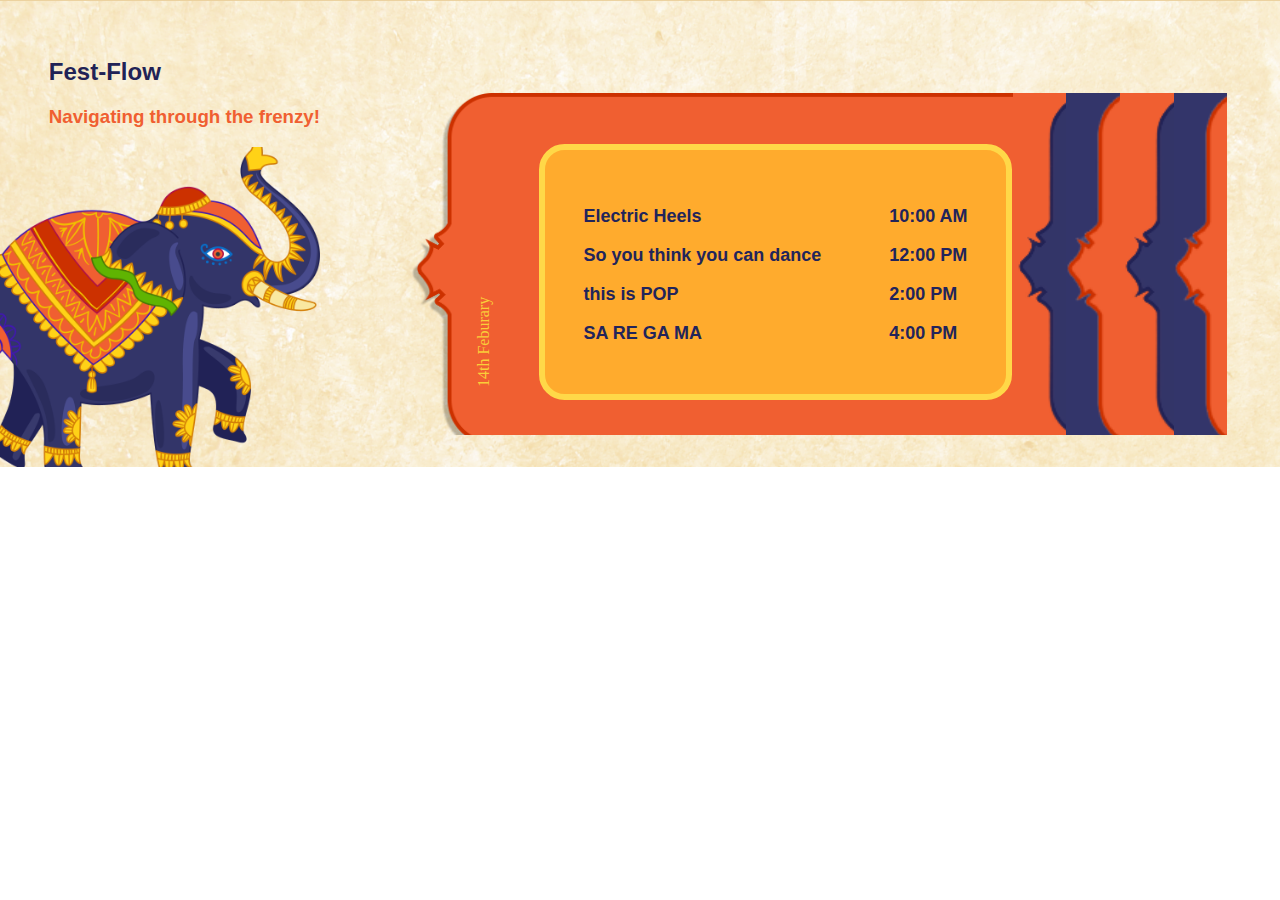
<file: Schedule/index.html>
<!DOCTYPE html>
<html lang="en">
  <head>
    <meta charset="UTF-8" />
    <meta name="viewport" content="width=device-width, initial-scale=1.0" />
    <link rel="stylesheet" href="style.css" />
    <title>Horizontal Accordion</title>
  </head>
  <body>
    <div class="content">
      <div class="image">
        <div class="text">
          <h2>Fest-Flow</h2>
          <h3>Navigating through the frenzy!</h3>
        </div>
        <img class="elephant" src="images/elephant.png" />
      </div>
      <div class="accordion-container">
        <ul>
          <li class="card active" id="start">
            <div class="accordion">
              <div class="outbox">14th Feburary</div>
              <div class="panel">
                <div class="events">
                  <h3>Electric Heels</h3>
                  <h3>So you think you can dance</h3>
                  <h3>this is POP</h3>
                  <h3>SA RE GA MA</h3>
                </div>
                <div class="time">
                  <h3>10:00 AM</h3>
                  <h3>12:00 PM</h3>
                  <h3>2:00 PM</h3>
                  <h3>4:00 PM</h3>
                </div>
              </div>
            </div>
          </li>
          <li class="card" id="second">
            <div class="accordion1">
              <div class="outbox">15th Feburary</div>
              <div class="panel">
                <div class="events">
                  <h3>Electric Heels</h3>
                  <h3>So you think you can dance</h3>
                  <h3>this is POP</h3>
                  <h3>SA RE GA MA</h3>
                </div>
                <div class="time">
                  <h3>10:00 AM</h3>
                  <h3>12:00 PM</h3>
                  <h3>2:00 PM</h3>
                  <h3>4:00 PM</h3>
                </div>
              </div>
            </div>
          </li>
          <li class="card" id="first">
            <div class="accordion">
              <div class="outbox">15th Feburary</div>
              <div class="panel">
                <div class="events">
                  <h3>Electric Heels</h3>
                  <h3>So you think you can dance</h3>
                  <h3>this is POP</h3>
                  <h3>SA RE GA MA</h3>
                </div>
                <div class="time">
                  <h3>10:00 AM</h3>
                  <h3>12:00 PM</h3>
                  <h3>2:00 PM</h3>
                  <h3>4:00 PM</h3>
                </div>
              </div>
            </div>
          </li>
          <li class="card" id="second">
            <div class="accordion1">
              <div class="outbox">17th Feburary</div>
              <div class="panel">
                <div class="events">
                  <h3>Electric Heels</h3>
                  <h3>So you think you can dance</h3>
                  <h3>this is POP</h3>
                  <h3>SA RE GA MA</h3>
                </div>
                <div class="time">
                  <h3>10:00 AM</h3>
                  <h3>12:00 PM</h3>
                  <h3>2:00 PM</h3>
                  <h3>4:00 PM</h3>
                </div>
              </div>
            </div>
          </li>
          <li class="card" id="first">
            <div class="accordion1">
              <div class="outbox">17th Feburary</div>
              <div class="panel">
                <div class="events">
                  <h3>Electric Heels</h3>
                  <h3>So you think you can dance</h3>
                  <h3>this is POP</h3>
                  <h3>SA RE GA MA</h3>
                </div>
                <div class="time">
                  <h3>10:00 AM</h3>
                  <h3>12:00 PM</h3>
                  <h3>2:00 PM</h3>
                  <h3>4:00 PM</h3>
                </div>
              </div>
            </div>
          </li>
          <li class="card" id="second">
            <div class="accordion1">
              <div class="outbox">15th Feburary</div>
              <div class="panel">
                <div class="events">
                  <h3>Electric Heels</h3>
                  <h3>So you think you can dance</h3>
                  <h3>this is POP</h3>
                  <h3>SA RE GA MA</h3>
                </div>
                <div class="time">
                  <h3>10:00 AM</h3>
                  <h3>12:00 PM</h3>
                  <h3>2:00 PM</h3>
                  <h3>4:00 PM</h3>
                </div>
              </div>
            </div>
          </li>
        </ul>
      </div>
    </div>
  </body>
  <script src="script.js"></script>
</html>
</file>
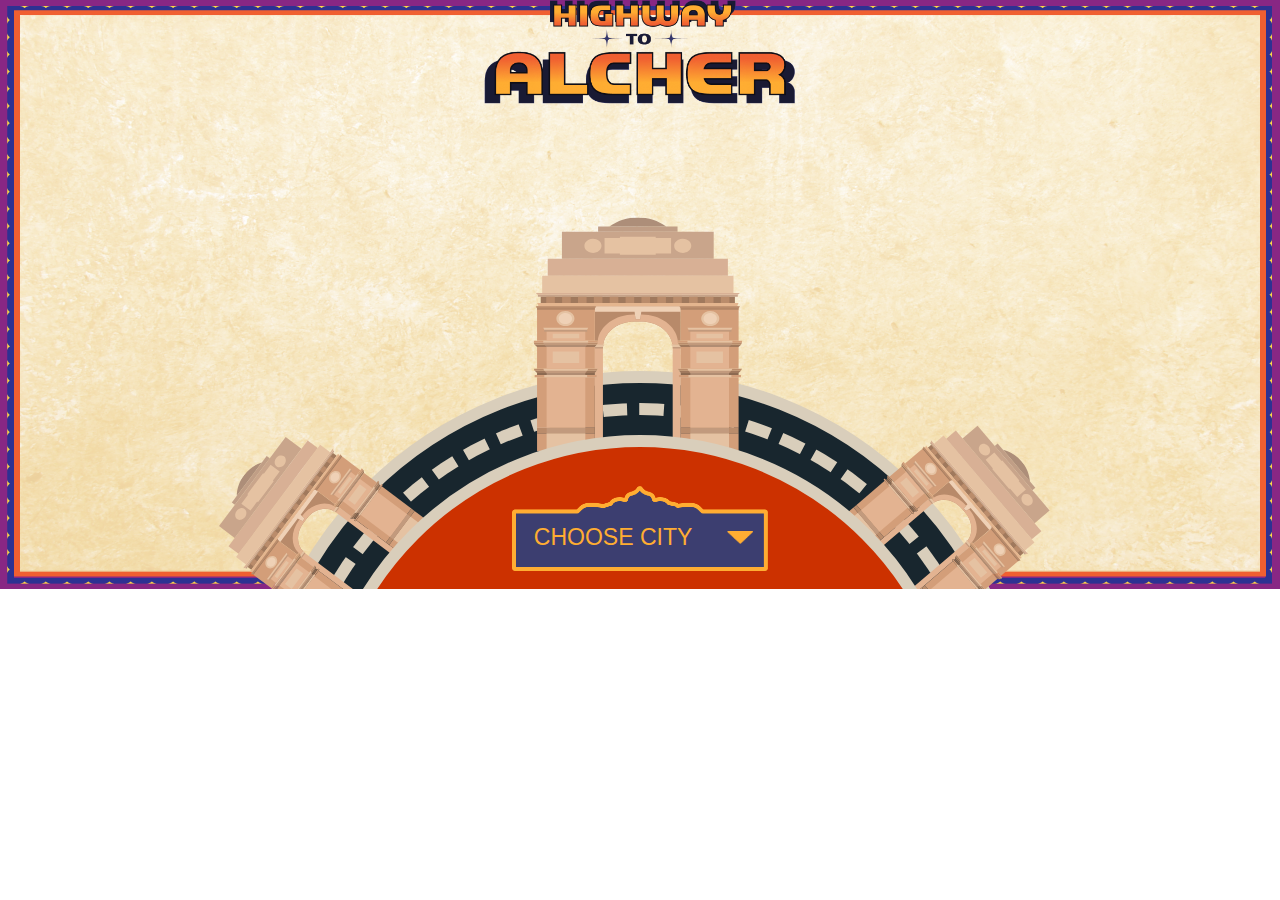
<file: HeroSection/Hero-section-page1/index.html>
<!DOCTYPE html>
<html lang="en">

<head>
    <meta charset="UTF-8">
    <meta name="viewport" content="width=device-width, initial-scale=1.0">
    <link rel="stylesheet" href="style.css" />
    <link href='https://unpkg.com/boxicons@2.1.4/css/boxicons.min.css' rel='stylesheet'>
    <title>Document</title>
</head>

<body>
    <div class="main-hero-section">
        <img class="main-hero-section-background" src="public/hero-background.png"/>
        <div class="main-hero-section-components">

            <!-- nabar -->
            <!-- <navbar class="navbar">
                <img class="logo" src="public/Alcher.png" alt="">
                <div class="navLink">
                    <a href="">ABOUT US</a>
                    <a href="">SCHEDULE</a>
                    <a href="">SPONSORS</a>
                    <a href="">CONTACT</a>
                </div> -->
                
                <!--Hamburger menu for smaller mobile resolution!-->

                <!-- <div class="hamburger-icon"><i class='bx bx-menu hamburger-icon'></i></div>
                <div class="hamburger-section">
                    <a href="">ABOUT US</a>
                    <a href="">SCHEDULE</a>
                    <a href="">SPONSORS</a>
                    <a href="">CONTACT</a>
                </div>
                <button class="navbar-register-button">REGISTER</button>
            </navbar> -->

            <!-- Logo -->

            <div class="highway-to-alcher"><img class="highway-to-alcher-image" src="public/Highway-to-alcher.png" alt=""/></div>

            <!--Spinner -->

            <div class="spinner">
                <div class="outer-elipse"></div>
                <div class="spinner-child"></div>
                <img class="monuments-icon" alt="" src="./public/monuments.svg" />
                <div class="inner-red-elp"></div>
            </div>
        </div>
    </div>
    <div class="city-selection-list">
        <div class="city-selection-list-input">
            <img src="public/list-background.png" class="city-selection-list-background" alt=""/>
            <div class="city-selection-list-input-selector">
                <div class="city-selection-list-input-value">CHOOSE CITY</div>
                <img class="city-selection-list-input-image" src="public/down-arrow.png" alt=""/>
            </div>
        </div>
        <ul class="city-selection-list-option">
            <li onclick="show('DELHI')">DELHI</li>
            <li onclick="show('LUCKNOW')">LUCKNOW</li>
            <li onclick="show('INDORE')">INDORE</li>
            <li onclick="show('BHUBANESWAR')">BHUBANESWAR</li>
        </ul>
    </div>
    <script src="script.js"></script>
</body>

</html>
</file>
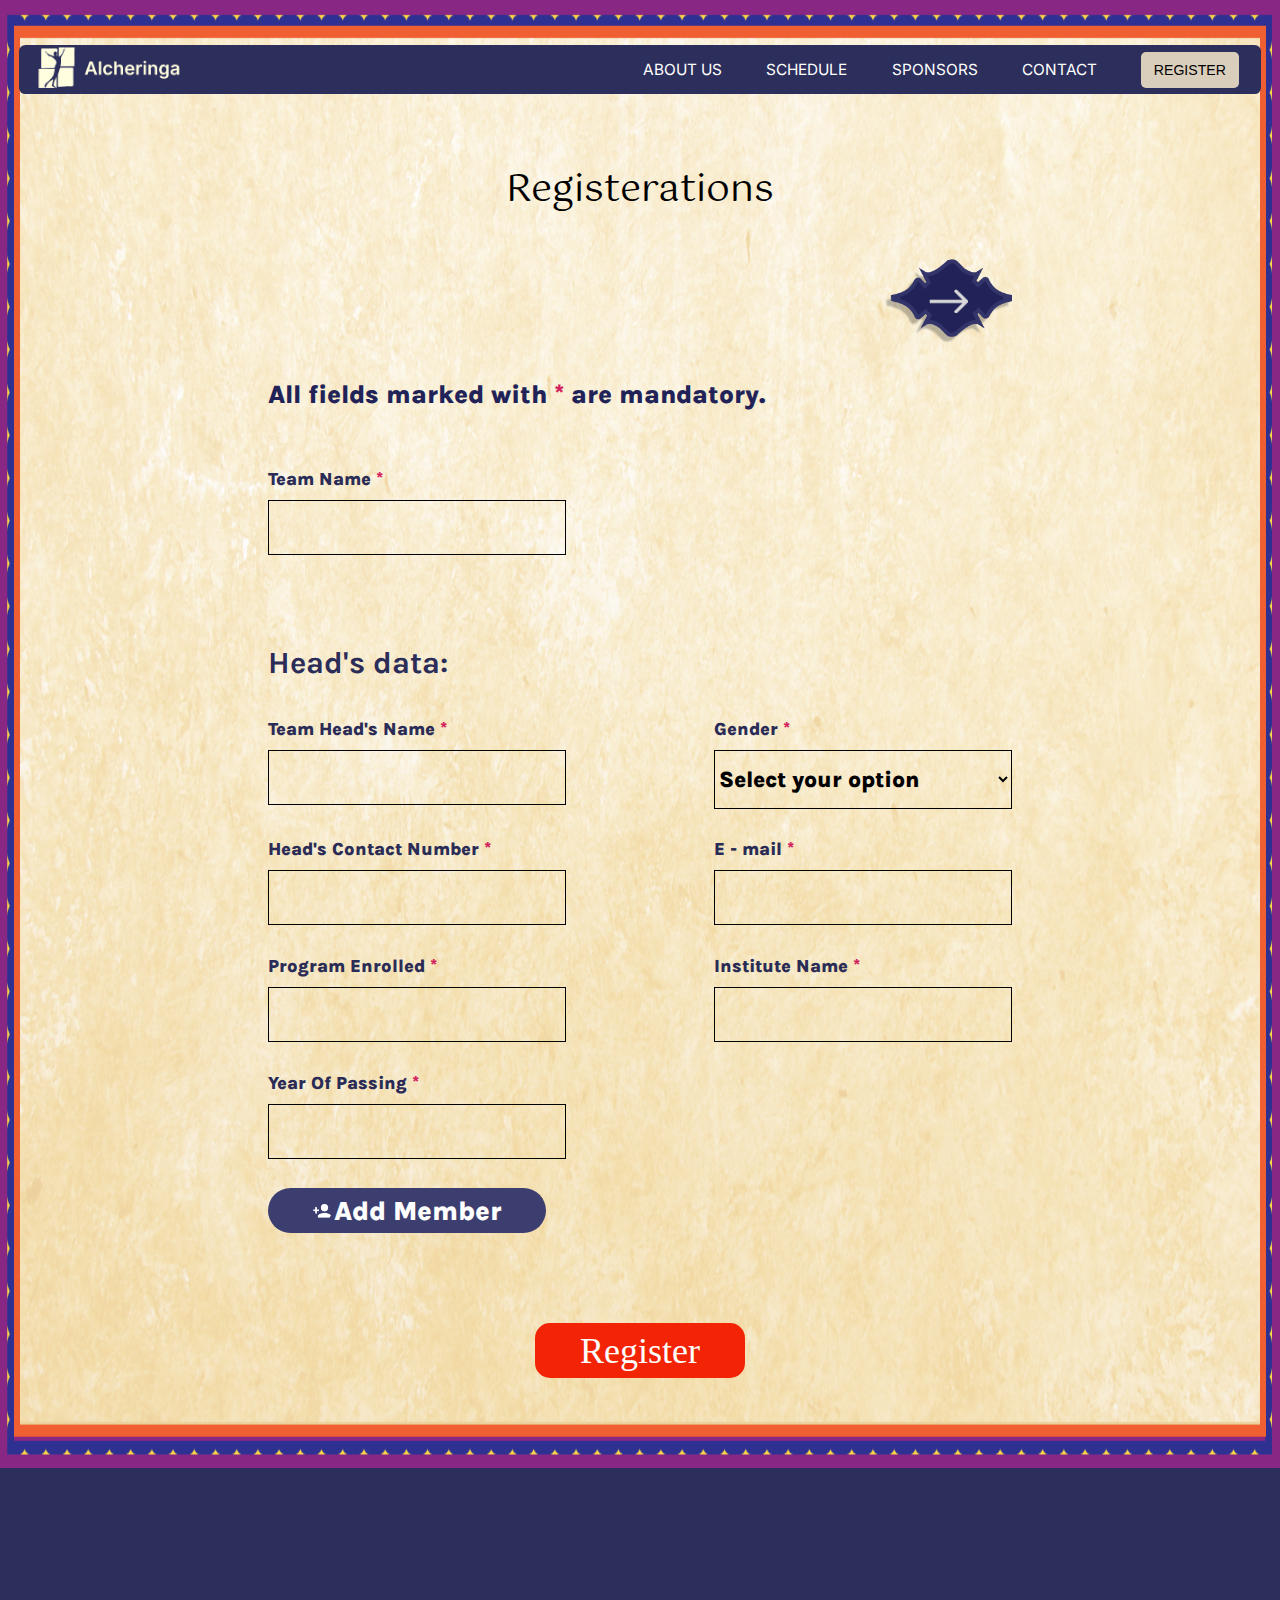
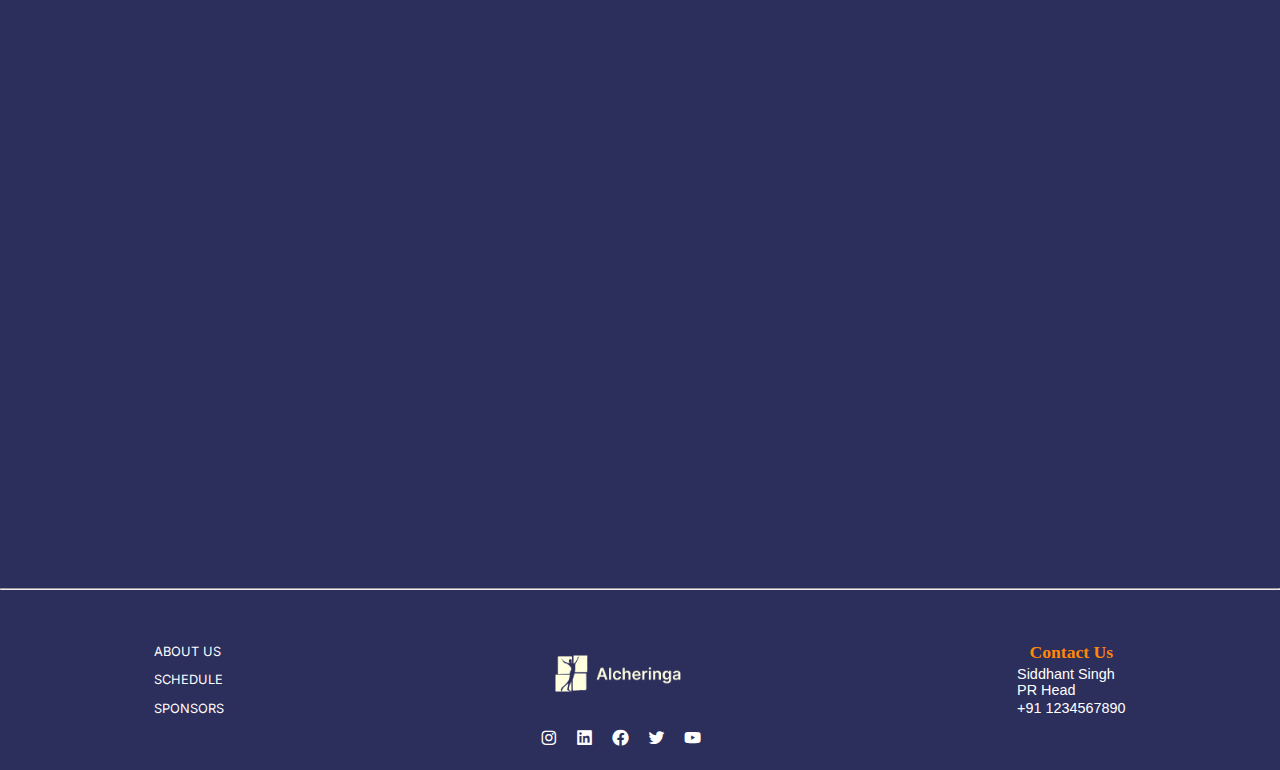
<file: 1st page merged/reg2.html>
<!DOCTYPE html>
<html lang="en">

<head>
    <meta charset="UTF-8">
    <meta name="viewport" content="width=device-width, initial-scale=1.0">
    <link rel="stylesheet" href="../HeroSection/Hero-section-page1/style.css" />
    <link rel="stylesheet" href="../aboutUs/aboutstyle.css">
    <link rel="stylesheet" href="../competition/compStyle.css">
    <link rel="stylesheet" href="../Schedule/style.css"/>
    <link rel="stylesheet" href="style.css"/>
    <link href='https://unpkg.com/boxicons@2.1.4/css/boxicons.min.css' rel='stylesheet'>
    <title>Reg2</title>
</head>

<body>
    <div class="parent-div">
        <img class="main-hero-section-bg" src="../HeroSection/Hero-section-page1/public/hero-background.png"/>
        <!-- <div class="main-hero-section-comp"> -->


            <!-- NAVBAR integrated -->

            <!-- Navbar -->
            <div class="nav-div">
                <navbar class="navbar">
                    <div class="logo"><img src="../competition/Alcher.png" alt="alcher-logo"></div>
                    <div class="navLink">
                        <a href="">ABOUT US</a>
                        <a href="">SCHEDULE</a>
                        <a href="">SPONSORS</a>
                        <a href="">CONTACT</a>
                        <button class="register-btn">REGISTER</button>
                    </div>
                    <!--Hamburger menu for smaller mobile resolution!-->
                    <div class="hamburger-icon"><i class='bx bx-menu hamburger-icon'></i></div>
                    <div class="hamburger-section">
                        <a href="">ABOUT US</a>
                        <a href="">SCHEDULE</a>
                        <a href="">SPONSORS</a>
                        <a href="">CONTACT</a>
                    </div>
                </navbar>
            </div>
            

           

            <div class="registeration-div">
                <div class="reg">
                    <h1>Registerations</h1>
                </div>
                <div class="arrows">
                    <div class="arrow arr_back"><img src="./images/arrow-back.png" onclick="nextPrev(-1)" alt="back"></div>
                    <div class="fake_arr_back"></div>
                    <div class="arrow arr_next" ><img src="./images/arrow-next.png" onclick="nextPrev(1)" alt="next"></div>
                </div>
                <div class="form">
                    <p>All fields marked with <span>*</span> are mandatory.</p>

                    <form action="" class="info" id="info">
                        <div class="team_name left-input-field">
                            <label for="team_name" class="form-field">Team Name <span>*</span></label><br>
                            <input type="text" id="team_name" name="team_name" class="form-field" oninput="this.className = ''" required>
                        </div>
                        <div class="mem_form">
                            <div class="head_data">
                                <div class="mem_info heading">
                                    <h3>Head's data:</h3>
                                    <!-- <img src="./images/same-flag.png" alt="same as leader"> -->
                                </div>
    
                                <div class="mem_info">
                                    <div class="left-input-field">
                                        <label for="team_heads_name" class="form-field">Team Head's Name <span>*</span></label><br>
                                        <input type="text" id="team_heads_name" name="team_heads_name" class="form-field" oninput="this.className = ''" required>
                                    </div>
                                    <div class="right-input-field">
                                        <label for="gender" class="form-field">Gender <span>*</span></label><br>
                                        <!-- <input type="" id="team_name" name="team_name" class="form-field"> -->
                                        <select id="gender" name="gender" oninput="this.className = ''" required>
                                            <option value="" disabled selected>Select your option</option>
                                            <option value="male">Male</option>
                                            <option value="female">Female</option>
                                            <option value="others">Others</option>
                                        </select>
                                    </div>
                                </div>
                                <div class="mem_info">
                                    <div class="left-input-field">
                                        <label for="heads_contact_number" class="form-field">Head's Contact Number <span>*</span></label><br>
                                        <input type="text" id="heads_contact_number" name="heads_contact_number" class="form-field" oninput="this.className = ''" required>
                                    </div>
                                    <div class="right-input-field">
                                        <label for="heads_email" class="form-field">E - mail <span>*</span></label><br>
                                        <input type="text" id="heads_email" name="heads_email" class="form-field" oninput="this.className = ''" required>
                                    </div>
                                </div>
                                <div class="mem_info">
                                    <div class="left-input-field">
                                        <label for="heads_program_enrolled" class="form-field">Program Enrolled <span>*</span></label><br>
                                        <input type="text" id="heads_program_enrolled" name="heads_program_enrolled" class="form-field" oninput="this.className = ''" required>
                                    </div>
                                    <div class="right-input-field">
                                        <label for="heads_institute_name" class="form-field">Institute Name <span>*</span></label><br>
                                        <input type="text" id="heads_institute_name" name="heads_institute_name" class="form-field" oninput="this.className = ''" required>
                                    </div>
                                </div>
                                <div class="mem_info">
                                    <div class="left-input-field">
                                        <label for="heads_year_of_passing" class="form-field">Year Of Passing <span>*</span></label><br>
                                        <input type="text" id="heads_year_of_passing" name="heads_year_of_passing" class="form-field" oninput="this.className = ''" required>
                                    </div>
                                    <div class="right-input-field">
                                        
                                    </div>
                                </div>
                            </div>
                        </div>

                        <!-- <div class="mem_form">
                            <div class="head_data">
                                <div class="mem_info heading">
                                    <h3>Member's data:</h3>
                                    <div class="mem-element">
                                        <p>Member no.<pre>   </pre><div class="mem-no"><p>1</p></div></p>
                                    </div>
                                </div>
    
                                <div class="mem_info">
                                    <div class="left-input-field">
                                        <label for="members_name" class="form-field">Member's Name <span>*</span></label><br>
                                        <input type="text" id="members_name" name="members_name" class="form-field">
                                    </div>
                                    <div class="right-input-field">
                                        <label for="gender" class="form-field">Gender <span>*</span></label><br>
                                        <select id="select" name="gender">
                                            <option value="male">Male</option>
                                            <option value="female">Female</option>
                                            <option value="others">Others</option>
                                        </select>
                                    </div>
                                </div>
                                <div class="mem_info">
                                    <div class="left-input-field">
                                        <label for="members_contact_number" class="form-field">Member's Contact Number <span>*</span></label><br>
                                        <input type="text" id="members_contact_number" name="members_contact_number" class="form-field">
                                    </div>
                                    <div class="right-input-field">
                                        <label for="email" class="form-field">E - mail <span>*</span></label><br>
                                        <input type="text" id="email" name="email" class="form-field same-flag">
                                    </div>
                                </div>
                                <div class="mem_info">
                                    <div class="left-input-field">
                                        <label for="program_enrolled" class="form-field">Program Enrolled <span>*</span></label><br>
                                        <input type="text" id="program_enrolled" name="program_enrolled" class="form-field same-flag">
                                    </div>
                                    <div class="right-input-field">
                                        <label for="institute_name" class="form-field">Institute Name <span>*</span></label><br>
                                        <input type="text" id="institute_name" name="institute_name" class="form-field same-flag">
                                    </div>
                                </div>
                                <div class="mem_info">
                                    <div class="left-input-field">
                                        <label for="year_of_passing" class="form-field">Year Of Passing <span>*</span></label><br>
                                        <input type="text" id="year_of_passing" name="year_of_passing" class="form-field same-flag">
                                    </div>
                                    <div class="right-input-field">
                                        
                                    </div>
                                </div>
    
                            </div>
    
                        </div> -->

                    </form>
                    <div class="action-buttons">
                            <button class="button-addmember" onclick="addMem()">
                                <img class="person-addmember" src="./images/Group 120.png">
                                <p>Add Member</p>
                            </button>
                            <button class="button-deletemember" onclick="delMem()">
                                <img class="person-deletemember" src="./images/g.png">
                                <p>Delete Member</p>
                            </button>
                        
                        <!-- <button class="button-deletemember">
                            <img class="person-deletemember" src="./images/g.png">
                          Delete Member
                        </button> -->
                    </div>
                    <div style="display: flex; justify-content: center;">
                        <button class="button-register" onclick="submitForm()">
                            <p>Register</p>
                        </button>
                    </div>
                </div>
                
            </div>
        <!-- </div> -->
    </div>


    <!-- FOOTER PAGE integrated -->

    <!--Alcher after movie section-->
    <div>
        <div class="video-container">
            <!-- <iframe src="../competition/Alcher.mp4" frameborder="1" allowfullscreen></iframe> -->
        </div>
    
        <hr>
        
        <!--Footer section-->
        <footer class="footer">
            <div class="nav-links">
                <a href="">ABOUT US</a>
                <a href="">SCHEDULE</a>
                <a href="">SPONSORS</a>
            </div>
    
            <div class="social-media-icon">
                <div class="footer-logo"><img src="../competition/Alcher.png" alt=""></div>
                <div class="icons">
                    <i class='bx bxl-instagram icon'></i>
                    <i class='bx bxl-linkedin-square icon'></i>
                    <i class='bx bxl-facebook-circle icon'></i>
                    <i class='bx bxl-twitter icon'></i>
                    <i class='bx bxl-youtube icon'></i>
                </div>
    
            </div>
    
            <div class="contact-details">
                <h2>Contact Us</h2>
                <p>Siddhant Singh <br>PR Head</p>
                <p class="contact-no">+91 1234567890</p>
            </div>
    
        </footer>
    </div>
    
    

    <!--Adding js file-->
    <script src="../HeroSection/Hero-section-page1/script.js"></script>
    <script src="../competition/compApp.js"></script>
    <script src="../Schedule/script.js"></script>
    <script src="main.js"></script>
</body>

</html>
</file>
<file: Schedule/style.css>
body {
  margin: 0;
  padding: 0;
}
.image {
  display: flex;
  align-items: flex-end;
  flex-direction: column;
}
.text {
  margin-top: 3vw;
  font-family: sans-serif;
}
.text h2 {
  color: #212256;
}
.text h3 {
  color: #f05f31;
}
.content {
  display: flex;
  background-image: url("images/BACKGROUND.png");
  background-size: cover;
  background-repeat: no-repeat;
  background-attachment: fixed;
  overflow-x: hidden;
}
.elephant {
  height: 25vw;
  width: 25vw;
  overflow: hidden;
  object-fit: cover;
}
.accordion-container {
  width: 100%;
  height: 28vw;
  margin-left: 4vw;
  margin-bottom: 2vw;
  margin-top: 6vw;
  overflow: hidden;
}
.accordion-container ul {
  list-style: none;
  cursor: pointer;
}
.accordion-container ul li {
  position: relative;
  float: left;
  transition: width 0.3s ease-in-out;
  width: calc((100% - 47vw / 1.1) / 6);
}
#start {
  background: url(images/orange.png);
  background-size: cover;
  overflow: hidden;
}
#first {
  background: url(images/purple-back.png);
  background-size: cover;
  overflow: hidden;
}
#second {
  background: url(images/purple-background.png);
  background-size: cover;
  overflow: hidden;
}
.accordion {
  margin: 2vw;
  height: 20vw;
  width: 47vw;
  border-radius: 5vw;
  display: flex;
  padding: 2vw;
}
.accordion1 {
  margin: 2vw;
  width: 47vw;
  height: 20vw;
  border-radius: 5vw;
  display: flex;
  padding: 2vw;
}
.outbox {
  writing-mode: vertical-rl;
  transform: rotate(180deg);
  text-align: start;
  white-space: nowrap;
  width: 4vw;
  color: #face39;
  padding: 1vw;
}
.panel {
  background-color: #ffab2d;
  border: 0.5vw solid #ffd848;
  border-radius: 2vw;
  width: 30vw;
  padding: 3vw;
  display: flex;
  justify-content: space-between;
  color: #22245b;
  font-family: sans-serif;
  font-size: 1.2vw;
}
.card.active {
  width: 47vw;
}
@media (max-width: 768px) {
  .accordion-container {
    width: 100%;
    height: 44vw;
    margin-left: 5vw;
    margin-top: 5vw;
  }
  .outbox {
    font-size: 3.5vw;
  }
  .accordion-container ul li {
    width: calc((100% - 47vw / 0.9) / 5);
  }
  .accordion {
    margin: 2vw;
    height: 23vw;
    width: 67vw;
    border-radius: 5vw;
    display: flex;
    padding: 2vw;
  }
  .accordion1 {
    margin: 2vw;
    width: 67vw;
    height: 23vw;
    border-radius: 5vw;
    display: flex;
    padding: 2vw;
  }
  .panel {
    border-radius: 2vw;
    width: 30vw;
    padding: 3vw;
    font-size: 1.5vw;
  }
}
</file>
<file: HeroSection/Hero-section-page1/style.css>
:root{
  --red:#D35343;
  --yellow:#FF8906;
  --dark:#18262E;
  --green:#224046;
  --basefont:sans-serif;
  --headfont:sans-serif;
  --head1:calc(1rem + 1vw);
  --head2:calc(1rem + 1vw);
  --text1:calc(0.5rem +1vw);
  --text2:calc(0.5rem +1vw);
}

body{
  margin: 0;
  padding: 0;
}

.main-hero-section {
  position: relative;
  box-sizing: border-box;
  height: 46vw;
  width: 100%;
  overflow: hidden;
}

.main-hero-section-background {
  z-index: -4;
  position: absolute;
  height: 100%;
  width: 100%;
}

.main-hero-section-components {
  position: absolute;
  display: flex;
  flex-direction: column;
  justify-content: space-between;
  align-items: center;
  height: 100%;
  width: 100%;
}

/* Navbar section */

.navbar {
  width: 97%;
  margin: 0 auto;
  background-color: #2C2E5B;
  display: flex;
  align-items: center;
  justify-content: space-between;
  margin-top: 10%;
  height: 7%;
  position: sticky;
  top: 0px;
  overflow: hidden;
}

.logo {
  width: 10vw;
}

.navLink {
  width: 50vw;
  display: flex;
  justify-content: space-around;
}

.navLink a {
  color: white;
  font-family: 'Inter', sans-serif;
  font-size: var(1vw + 0.3rem);
  text-decoration: none;
  position: relative;
}

/**Adding hover effect to the links(Underline_effect)**/
.navLink a:before {
  content: "";
  position: absolute;
  left: 0;
  background: white;
  width: 0%;
  height: 0.1rem;
  bottom: 0;
  transition: all 0.4s ease-in-out;
}

.navLink a:hover::before {
  width: 100%;
}

.navbar-register-button {
  background-color: #F6E1B9;
  height: 4.5vh;
  width: 10vw;
  margin-right: 2vw;
  border-radius: 1vh;
  font-size: var(--text1);

}

/*Hamburger Section Styling*/

.hamburger-icon {
  display: none;
}

.hamburger-section {
  display: none;
  position: absolute;
  top: 5vh;
  right: 0;
  height: 80vh;
  width: 35vw;
  background: var(--dark);
  opacity: 0.7;
  transform: translateX(35vw);
  transition: all 0.5s ease-in-out;
  display: flex;
  flex-direction: column;
  justify-content: space-around;
  align-items: center;
}

.hamburger-section-show {
  transform: translateX(1.4vw);
}

.hamburger-navbar {
  overflow: visible;
}

.hamburger-section a {
  color: white;
  position: relative;
}

.hamburger-section a:before {
  content: "";
  position: absolute;
  left: 0;
  background: white;
  width: 0%;
  height: 0.1rem;
  bottom: 0;
  transition: all 0.4s ease-in-out;
}

.hamburger-section a:hover::before {
  width: 100%;
}

/*media screen queries for the navbar creating a hamburger icon*/
@media screen and (max-width:800px) {
  .navLink {
      width: 65vw;
  }
  .navbar-register-button {
    display: none;
  }
}

@media screen and (max-width:560px) {

  /*concept of hamburger icon*/
  .navLink {
      display: none;
  }
  .navbar-register-button {
    display: none;
  }

  .hamburger-icon {
      display: block;
      color: white;
      font-size: var(--head1);
      margin-right: 2vw;
      margin-top: 0.4vh;
  }

  .navbar {
      position: relative
  }
}

/* Logo */

.highway-to-alcher {
  display: flex;
  justify-content: space-around;
  width: 95vw;
  margin-bottom: 10vw;
}

.highway-to-alcher-image {
  width: 40vw;
}

.spinner {
    position: relative;
    margin-right: 26vw;
    width: 35vw;
    height: 17vw;
    overflow: visible;
}

.outer-elipse {
    position: absolute;
    z-index: -3;
    border-radius: 50%;
    background-color: var(--dark);
    border: 1vw solid #d9cebb;
    box-sizing: border-box;
    width: 61vw;
    height: 61vw;
}

.spinner-child {
    position: absolute;
    z-index: -2;
    top: 2.5vw;
    left: 2.5vw;
    -webkit-animation: spin 10s linear infinite;
    -moz-animation: spin 10s linear infinite;
    animation: spin 10s linear infinite;
    border-radius: 50%;
    border: 1vw dashed #d9cebb;
    box-sizing: border-box;
    width: 56vw;
    height: 56vw;
}

.inner-red-elp {
    position: absolute;
    z-index: -1;
    top: 5vw;
    left: 5vw;
    border-radius: 50%;
    background-color: #cc3100;
    border: 1vw solid #d9cebb;
    box-sizing: border-box;
    width: 51vw;
    height: 51vw;
}

.monuments-icon {
    position: absolute;
    z-index: -2;
    top: -12.5vw;
    left: -10vw;
    /* top: -10.5vw;
    left:-10.5vw; */
    width: 81vw;
    height: 81vw;
    /* -webkit-animation: spin 5s linear infinite;
    -moz-animation: spin 5s linear infinite;
    animation: spin 5s linear infinite; */
}

.city-selection-list {
  position: absolute;
  top: 38vw;
  width: 100%;
  flex-direction: column;
  display: flex;
  justify-content: center;
  align-items: center;
  margin: 0;
  padding: 0;
  font-family: var(--basefont);
  color: #FFAD32;
  font-size: 1.8vw;
  z-index: 2;
}

.city-selection-list-input {
  position: relative;
  width: 20vw;
}

.city-selection-list-background {
  z-index: -1;
  position: absolute;
  width: 20vw;
}

.city-selection-list-input-selector {
  margin-top: 2vw;
  width: 20vw;
  height: 4vw;
  display: flex;
  align-items: center;
  justify-content: space-between;
}

.city-selection-list-input-value {
  margin-left: 1.2vw;
  cursor: pointer;
  padding: 0.5vw;
}

.city-selection-list-input-image {
  cursor: pointer;
  width: 2vw;
  height: 1vw;
  margin-right: 1.2vw;
  transition: 0.5s;
}

.city-selection-list-input-image.active{
  transform: rotate(180deg);
  transition: 0.5s;
}

.city-selection-list ul{
  width: 19.3vw;
  /* height: 10vw;
  overflow-y: scroll; */
  padding: 0;
  margin: 0;
  border:0.4vw solid #FFAD32;
  list-style-type: none;
}

.city-selection-list-option {
  display: none;
}

.city-selection-list-option.active{
  display: block;
}

.city-selection-list-option li {
  cursor: pointer;
  padding: 0.5vw;
}

.city-selection-list-option li:nth-child(even) {
  background: #3C3E70; 
}

.city-selection-list-option li:nth-child(odd) {
  background: #212358;
}

/* Spin animation */

@-webkit-keyframes spin{
  100%{-webkit-transform: rotate(360deg);}
}

@-moz-keyframes spin{
  100%{-webkit-transform: rotate(360deg);}
}

@keyframes spin{
  100%{-webkit-transform: rotate(360deg);}
}

/* media query for main-hero-section */

@media screen and (max-width:1000px) {
  .main-hero-section {
    height: 55vw;
  }
  .city-selection-list {
    top: 46.5vw;
  }
}

@media screen and (max-width:500px) {
  .main-hero-section {
    height: 65vw;
  }
  .city-selection-list {
    top: 56.5vw;
  }
}
</file>
<file: aboutUs/aboutstyle.css>
@import url('https://fonts.googleapis.com/css2?family=Inter:wght@100&display=swap');
@import url('https://fonts.googleapis.com/css2?family=Gotu&display=swap');
@import url('https://fonts.googleapis.com/css2?family=Karla:wght@200&display=swap');

:root {
    --red: #D35343;
    --yellow: #FF8906;
    --dark: #18262E;
    --green: #224046;
    --skin: #D9CEBB;
    --basefont: sans-serif;
    --headfont: sans-serif;
    --head1: calc(1rem + 1vw);
    --head2: calc(1rem + 1vw);
    --text1: calc(0.5rem + 1vw);
    --text2: calc(0.5rem + 1vw);
}

* {
    margin: 0px;
    padding: 0px;
    list-style: none;
    text-decoration: none;
    box-sizing: border-box;
}

body {
    height: 100vh;
    /* width: 100vw;     */
}

/*NAVBAR STYLING*/
.navbar {
    width: 97%;
    margin: 0 auto;
    background-color: #2C2E5B;
    display: flex;
    align-items: center;
    justify-content: space-between;
    margin-top: 4vh;
    height: 6%;
    border-radius: 0.4rem;
    position: sticky;
    top: 0px;
    overflow: hidden;
}

.logo {
    transform: scale(0.8);
}

.navLink {
    width: 50vw;
    display: flex;
    justify-content: space-around;
}

.navLink a {
    color: white;
    font-family: 'Inter', sans-serif;
    font-size: var(1vw + 0.3rem);
    position: relative;
}

/**Adding hover effect to the links(Underline_effect)**/
.navLink a:before {
    content: "";
    position: absolute;
    left: 0;
    background: white;
    width: 0%;
    height: 0.1rem;
    bottom: 0;
    transition: all 0.4s ease-in-out;
}

.navLink a:hover::before {
    width: 100%;
}

/*Hamburger Section Styling*/

.hamburger-icon {
    display: none;
}

.hamburger-section {
    display: none;
    position: absolute;
    top: 6vh;
    right: 0;
    height: 80vh;
    width: 35vw;
    background: var(--dark);
    opacity: 0.7;
    transform: translateX(35vw);
    transition: all 0.5s ease-in-out;
    display: flex;
    flex-direction: column;
    justify-content: space-around;
    align-items: center;
}

.hamburger-section-show {
    transform: translateX(1.4vw);
}

.hamburger-navbar {
    overflow: visible;
}

.hamburger-section a {
    color: white;
    position: relative;
}

.hamburger-section a:before {
    content: "";
    position: absolute;
    left: 0;
    background: white;
    width: 0%;
    height: 0.1rem;
    bottom: 0;
    transition: all 0.4s ease-in-out;
}

.hamburger-section a:hover::before {
    width: 100%;
}



/*MAP SECTION STYLING*/
.mapSection {
    width: 100vw;
    height: 80vh;
    background-color: var(--red);
    text-align: center;
}


.container{
    width:100%;
    padding:2vh 2vw;
    height:40vw;
   
    background: url("download.jpg"), #2C2E5B;
    background-blend-mode:multiply;
    position: relative;
}
.rect-box{
    height:100%;
    width:100%;
    background: url("rectangle.png") no-repeat center center/cover;
    display: flex;
    align-items: center;
    justify-content: space-around;
    
}
.card{
    width:45%;
    position: relative;
    height:fit-content;
}

.card img{
    width:80%;
}

.card-left{
    position: relative;
    left:10vw;
    top:-5vh;
}
.card-right{
    position: relative;
    right:3vw;
    top:5vh;
}

.card-content-section{
    position: absolute;
    width:70%;
    height:70%;
    top:4vh;
    left:2.5vw;
    text-align: center;
    font-size: 1.4vw;
}

.card-content-section h1{
    font-family: 'Gotu', sans-serif;
    font-weight: 400;
}
.card-content-section p{
    margin-top: 2vw;
    font-family: 'Karla', sans-serif;
    font-weight: 600;
}

.footer {
    /* width: 100vw; */
    height: 15vh;
    background-color: #2C2E5B;
    display: flex;
    align-items: center;
    justify-content: space-around;
}

.nav-links {
    display: flex;
    flex-direction: column;
}

.nav-links a {
    color: white;
    margin: 0.76vh 0;
    font-family: 'Inter', sans-serif;
    font-size: calc(1vw);
}

.social-media-icon {
    align-self: flex-end;
    margin-bottom: 2.1vh;
    color: white;
    font-size: calc(1vw + 0.4rem);
    cursor: pointer;
}

.icon {
    margin: 0px 0.3rem;
}

.contact-details p {
    font-size: calc(1vw + 0.1rem);
    color: white;
    font-family: sans-serif;
    margin: 0.2vh 0;
}

.contact-details h2 {
    color: var(--yellow);
    text-align: center;
    margin-bottom: 0.3vh;
    font-size: calc(1vw + 0.3rem);
}


/*media screen queries for the navbar creating a hamburger icon*/
@media screen and (max-width:800px) {
    .navLink {
        width: 65vw;
    }
}

@media screen and (max-width:560px) {

    /*concept of hamburger icon*/
    .navLink {
        display: none;
    }

    .hamburger-icon {
        display: block;
        color: white;
        font-size: var(--head1);
        margin-right: 2vw;
        margin-top: 0.4vh;
    }

    .navbar {
        position: relative
    }
}




@media screen and (min-width:560px) {
    .hamburger-section {
        display: none;
    }
}
</file>
<file: competition/compStyle.css>
@import url('https://fonts.googleapis.com/css2?family=Inter:wght@100&display=swap');
@import url('https://fonts.googleapis.com/css2?family=Gotu&display=swap');

:root {
    --red: #D35343;
    --yellow: #FF8906;
    --dark: #18262E;
    --green: #224046;
    --skin: #D9CEBB;
    --basefont: sans-serif;
    --headfont: sans-serif;
    --head1: calc(1rem + 1vw);
    --head2: calc(1rem + 1vw);
    --text1: calc(0.5rem + 1vw);
    --text2: calc(0.5rem + 1vw);
}

* {
    margin: 0px;
    padding: 0px;
    list-style: none;
    text-decoration: none;
    box-sizing: border-box;
}

body {
    height: 100vh;
    /* width: 100vw; */
}

/*NAVBAR STYLING*/
.navbar {
    width: 97%;
    margin: 0 auto;
    background-color: #2C2E5B;
    display: flex;
    align-items: center;
    justify-content: space-between;
    margin-top: 5vh;
    height: 8%;
    border-radius: 0.4rem;
    position: sticky;
    top: 0px;
    overflow: hidden;
}

.logo {
    transform: scale(0.9);
    margin-left: 1vw;
}

.navLink {
    width: 50vw;
    display: flex;
    justify-content: space-around;
    align-items: center;
}

.navLink a {
    color: white;
    font-size: 1.2vw;
    font-family: 'Inter', sans-serif;
    position: relative;
    cursor: pointer;
}

/**Adding hover effect to the links(Underline_effect)**/


.register-btn{
    padding:0.2vh 1vw;
    height:4vh;
    font-size: 1.1vw;
    border:none;
    outline:none;
    background-color: var(--skin);
    font-family: sans-serif;
    border-radius: 5px;
}

/*Hamburger Section Styling*/

.hamburger-icon {
    display: none;
}

.hamburger-section {
    display: none;
    position: absolute;
    top: 8vh;
    right: 0;
    height: 80vh;
    width: 35vw;
    background: var(--dark);
    opacity: 0.7;
    transform: translateX(35vw);
    transition: all 0.5s ease-in-out;
    display: flex;
    flex-direction: column;
    justify-content: space-around;
    align-items: center;
}

.hamburger-section-show {
    transform: translateX(1.4vw);
}

.hamburger-navbar {
    overflow: visible;
}

.hamburger-section a {
    color: white;
    position: relative;
}





/*MAP SECTION STYLING*/
.mapSection {
    width: 100vw;
    height: 80vh;
    background-color: var(--red);
    text-align: center;
}

/*CSS for the competition-hover-center class*/
.competition-hover-center {
    width: 100vw;
    background: url("download.jpg"), #2C2E5B;
    display: flex;
    flex-direction: column;
    align-items: center;
    padding-top: 5rem;
    padding-bottom: 10rem;
    background-blend-mode:multiply;
}

/*.competition-hover-center-show{
    display:flex;
}*/

.row-section {
    display: flex;
    height: fit-content;
    width: 100vw;
    margin: 15vh 0vw;
}

/*.row-section-show{
    display: flex;
}*/

.row-card-main-container-left,
.row-card-main-container-right {
    width: 50vw;
    display: flex;
    align-items: center;
    justify-content: space-between;
}

.row-card {
    width: 60%;
    height: fit-content;
    background: url("card-design.png") no-repeat center center/contain;
    transform: scale(1.4);
    border-radius: 0.4rem;
    display: flex;
    flex-direction: column;
    justify-content: center;

}

.row-card-left {
    position: relative;
    right: 10vh;
}

.row-card-right {
    position: relative;
    left: 10vh;
}



.card-hover-content {
    width: 52%;
    height: 100%;
    transform: scale(0.8);
    border-radius: 0.4rem;
    padding-bottom: 2vh;
    position: relative;
    right: 2.5vw;
}

.card-hover-content h4 {
    color: #882785;
    font-size: var(--text2);
    margin: 0vh 1vw;
    padding-top: 1.2vh;
}

.card-hover-content .comp-hover-type {
    color: #882785;
    margin: 0vh 1vw;
    font-weight: 900;
    font-family: 'Inter', sans-serif;
}

.card-hover-content .comp-hover-des {
    font-size: calc(0.9vw + 0.3rem);
    margin: 1.2vh 1vw;
    margin-bottom: 1.2vh;
}



.row-card-left .card-hover-content {
    align-self: self-end;
}

.row-card-right .card-hover-content {
    align-self: self-end;
}


.guideline-left-section{
    z-index:1;
    width:45%;
    height:55vh;
    position: relative;
    visibility: hidden;
    transform: scale(1);
    
}
.guideline-left-section.guideline-left-show{
    visibility: visible;

}
.guideline-left-section img{
    position: absolute;
    display: block;
    height:100%;
    width:100%;
    transform: scale(-1);
}

.guideline-right-section{
    z-index:1;
    width:45%;
    height:100%;
    position: relative;
    visibility: hidden;
}
.guideline-right-section.guideline-right-show{
    visibility: visible;

}
.guideline-right-section img{
    position: absolute;
    display: block;
    height:100%;
    width:100%;
    transform: scale(1);
}

.guideline-content{
    position: absolute;
    height:100%;
    width:85%;
    display: flex;
    flex-direction: column;
    align-items: center;
    justify-content: space-around;
}

.guideline-content-left{
    margin-left:0.5vw;
}

.guideline-content-right{
    margin-left:2.5vw;
}

.guideline-content h2{
    color:var(--skin);
    font-size:1.5vw;
}

.guideline-box{
    font-family: sans-serif;
    font-size:1.1vw;
    background: url("para-block.png") no-repeat center center/cover;
    padding:1vh 1vw;
}
.guideline-right-section h2{
    position: relative;
}





.btn {
    display: block;
    margin: 0.5vh 0.5vw;
    width: 12vw;
    transform: scale(0.8);
    padding: 0.2vh 0.3vw;
    cursor: pointer;
    font-size: 1.2vw;
}

/*css to the button guideline and register seperately*/
.guideline-hover-Btn {
    border: 0.1rem solid black;
    border-radius: 0.3rem;
    background: transparent;
    transition: all 0.4s ease-in-out;
}

.guideline-hover-Btn:hover {
    background: var(--dark);
    border-color: var(--dark);
    color: white;
    box-shadow: -3px -3px 2px var(--yellow);
}

.register-hover-Btn {
    background: #882785;
    color: white;
    border-radius: 0.3rem;
    border-color: #882785;
    transition: all 0.4s ease-in-out;
}

.register-hover-Btn:hover {
    box-shadow: 3px 3px 2px var(--yellow);
}

/*Styling for an ifram video*/
.video-container {
    /* Set the aspect ratio here (16:9 is a common choice) */
 /* 16:9 aspect ratio */
    background: #2C2E5B;
    aspect-ratio: 16/ 9;
    /* width: 100%; */
    display: flex;
    justify-content: center;
    align-items: center;
}

.video-container iframe {
    display: block;
    width:60%;
    height:60%;
}

/* Remove YouTube logo */
.video-container iframe::-webkit-backdrop {
    display: none;
}

/*CSS for the footer part*/

.footer {
    /* width: 100vw; */
    height: 20vh;
    background-color: #2C2E5B;
    display: flex;
    align-items: center;
    justify-content: space-around;
}

.nav-links {
    display: flex;
    flex-direction: column;
}

.nav-links a {
    color: white;
    margin: 0.76vh 0;
    font-family: 'Inter', sans-serif;
    font-size: calc(1vw);
}

.social-media-icon {
    align-self: flex-end;
    margin-bottom: 2.1vh;
    color: white;
    font-size: calc(1vw + 0.4rem);
    text-align: center;
}

.social-media-icon i{
    cursor: pointer;
    padding:0vh 0.1vw;
    
}

.footer-logo{
    position: relative;
    top:-3vh;
}

.footer-logo img{
    transform: scale(0.8);
}

.icon {
    margin: 0px 0.3rem;
}

.contact-details p {
    font-size: calc(1vw + 0.1rem);
    color: white;
    font-family: sans-serif;
    margin: 0.2vh 0;
}

.contact-details h2 {
    color: var(--yellow);
    text-align: center;
    margin-bottom: 0.3vh;
    font-size: calc(1vw + 0.3rem);
}


/*Media queries for the mobile version*/

/*media screen queries for the navbar creating a hamburger icon*/
@media screen and (max-width:930px) {
    .navLink {
        width: 65vw;
    }
}

@media screen and (max-width:760px){
    .navLink{
        width:72vw;
    }
}

@media screen and (max-width:650px) {

    /*concept of hamburger icon*/
    .navLink {
        display: none;
    }

    .hamburger-icon {
        display: block;
        color: white;
        font-size: var(--head1);
        margin-right: 2vw;
        margin-top: 0.4vh;
    }

    .navbar {
        position: relative
    }
}

@media screen and (min-width:560px) {
    .hamburger-section {
        display: none;
    }
}

/*Media Queries for the card-section i.e. competition center*/

@media (max-width:1000px) and (orientation:portrait)  {

    .guideline-left-section, .guideline-right-section{
       
        width:50%;
        height:30vh;
    }
    
    
    .row-card {
        width: 55%;
    }

    .row-section {
        margin: 8vh 0;
    }

    .card-hover-content .comp-hover-des {
        margin-bottom: 0;
    }

    .card-hover-content {
        padding-bottom: 1vh;
    }

    .btn {
        margin: 0.3vh 0vw;
    }

}

@media  (max-width:880px) and (orientation:portrait)  {

   

    .row-card {
        width: 60%;
    }

    .row-card-left {
        right: 8vh;
    }

    .row-card-right {
        left: 8vh;
    }


    .card-hover-content .comp-hover-type {
        transform: scale(0.8);
        margin-left: -2vw;
    }

}

@media  (max-width:800px) and (orientation:portrait)  {
    .card-hover-content .comp-hover-des {
        margin: 0;
    }

    .card-hover-content h4 {
        margin-left: 0;
    }
    .guideline-left-section, .guideline-right-section{
        height:30vh;
    }
}


@media  (max-width:730px) and (orientation:portrait)  {

    .card-hover-content {
        transform: scale(0.70);

    }

    .row-card-left {
        right: 10vw;
    }

    .row-card-right {
        left: 10vw;
    }

    .guideline-left-section, .guideline-right-section{
        height:30vh;
        transform: scale(1);
    }
    

   

}

@media  (max-width:550px) and (orientation:portrait)  {
    .row-section {
        flex-direction: column;
        align-items: center;
        justify-content: center;
        margin: 0vh 0vw;
    }

    .row-card-main-container-left,
    .row-card-main-container-right {
        width: 95%;
        margin: 4vh auto;
    }

    .card-hover-content {
        width: 40%;
        position: relative;
        left: -6vw;
        top: -0.5vh;
        transform: scale(0.85);
    }

    .row-card {
        width: 50%;
    }

    .row-card-left {
        right: 20vw;
    }

    .row-card-right {
        left: 28vw;
    }

    .guideline-left-section, .guideline-right-section{
        width:40%;
        height:35vh;
        position: relative;
    }

    .guideline-left-section{
        position: relative;
        left:-2vw;
    }
    .guideline-right-section{
        position: relative;
        right:-2vw;
    }
    .guideline-content-right{
        margin-left: 3.7vw;
    }


   
}

@media  (max-width:430px) and (orientation:portrait)  {

    .row-card {
        width: 55%;
        transform: scale(1.5);
        margin:6vw 0vh;
    }
    .row-card-main-container-left, .row-card-main-container-right{
        margin:5vh 0vw;
    }

    .guideline-left-section, .guideline-right-section{
        height:30vh;
    }

    .guideline-left-section{
        position: relative;
        left:-2vw;
    }
    .guideline-right-section{
        right:-2vw;
    }

    .guideline-content{
        padding:1vh 1vw;
    }
    .guideline-content-right{
        margin-left: 3.5vw;
    }

   

    .row-section{
        margin:5vh 0vw;
    }
    .row-card-right{
    position: relative;
    left:22.5vw;
    }
        

}


@media  (max-width:300px) and (orientation:portrait) {
   
    .row-card{
        width:60%;
    }

    .row-section{
        margin:2vh 0vw;
    }
    
    .row-card-right{
        position: relative;
        left:19vw;
    }
    .guideline-left-section, .guideline-right-section{
        height:30vh;
    }

    .guideline-left-section{
        left:-2vw;
    }
  
}


@media (max-width:1000px) and (orientation:landscape){
    .row-section{
        margin:24vh 0vw;
    }
    .guideline-left-section , .guideline-right-section{
        height:50vh;
    }
    .row-card-left{
        right:10vw;
    }
    .row-card-right{
        left:10vw;
    }
}

@media (max-width:900px) and (orientation:landscape){
    .row-section{
        margin:20vh 0vw;
    }
    .row-card-left{
        position: relative;
        right:10vw;
    }
    .row-card-right{
        position: relative;
        left:13vw;
    }
    .guideline-left-section, .guideline-right-section{
        height:70vh;
    }

}

@media (max-width:770px) and (orientation:landscape){
    .row-card-right{
        position: relative;
        left:8vw;
    }
    
    .guideline-left-section, .guideline-right-section{
        height:60vh;
    }
}

@media (max-width:660px) and (orientation:landscape){
    .guideline-left-section, .guideline-right-section{
            height:70vh;
    }
}

@media (max-width:550px) and (orientation:landscape){
   .row-section{
    margin:30vh 0vw;
   }
}
</file>
<file: 1st page merged/style.css>
body{
    /* overflow-x: hidden !important; */
    max-width: 100vw !important;
}

.registeration-div{
    width: 97%;
    margin: 5% auto 0;
    height: fit-content;
}

.reg{
    width:fit-content;
    margin: 0 auto;
}

.reg h1{
    font-family: 'Gotu';
    font-size: 3vw;
    font-weight: 300;
}

.arrows{
    display: flex;
    justify-content: space-between;
    width: 60%;
    margin: 3% auto 0;
}

.arrow{
    position: relative;
    background-image: url('./images/arrow-bg.png');
    background-repeat: no-repeat;
    width: 10vw !important;
    height: calc((277/425)*10vw);
    z-index: 10;
    background-size:cover;
    align-items: center;
    display: flex;
    justify-content: center;
}

.fake_arr_back{
    position: relative;
    /* background-image: url('./images/arrow-bg.png'); */
    /* background-repeat: no-repeat; */
    width: 10vw !important;
    height: calc((277/425)*10vw);
    z-index: 10;
    /* background-size:cover; */
    align-items: center;
    display: flex;
    justify-content: center;
}

.arrow:hover {
    cursor: pointer;
}

.arrows img{
    width: 3vw;
}

.form{
    width: 60%;
    margin: 3% auto 0;
}

.form p {
    font-family: 'Karla';
    color: #212358;
    font-size: 2vw;
    font-weight: 900;
}

.form span{
    color: #D3215D;
    font-family: 'karla';
    font-weight: 900;
}

.team_name{
    padding: 8% 0;
    width: 50%;
}

.form-field{
    font-size: 18px;
    font-family: 'Karla';
    color: #2A2C56;
    font-weight: 900;
}

#select option{
    width: 80%;
    padding: 12px 10px;
    margin-top: 10px;
    background: transparent;
    border: 1px solid #000;
}

.mem_head{
    display: flex;
}
.mem_info{
    display: flex;
    justify-content: space-between;
    margin: 4% 0;
}

.mem_info img{
    /* height: 30px; */
    width: 20%;
}

.mem_info div{
    width: 100%;
}

.mem_info h3{
    font-size: 2.4vw;
    font-weight:bolder;
    font-family: 'Karla';
    color: #2B2C58;
    margin-bottom: 1%;
}

.parent-div {
    position: relative;
    box-sizing: border-box;
    height: auto;
    overflow-y: auto;
    width: 100%;
    overflow: hidden;
}

/* .main-hero-section-comp {
    position: absolute;
    display: flex;
    flex-direction: column;
    justify-content: space-between;
    align-items: center;
    height: 100%;
    width: 100%;
} */

.main-hero-section-bg {
    z-index: -4;
    position: absolute;
    height: 100%;
    width: 100%;
}



/* Buttons */
.action-buttons{
    display: flex;
    align-items: center;
}
.button-register{
    background-color: #F22405;
    border-radius: 15px;
    padding: 0.5vw 3.5vw;
    margin-top: 10vh;
    color: white;
    border: none;
    align-items: center;
    margin-bottom: 10vh;
    display: flex;
}
.button-register p{
    font-family: 'DM Sans';
    font-weight: 300;
    font-size: 4vh;
    color: white;
    /* margin-left: 2px; */
}
.button-register:hover{
    cursor: pointer;
}

.button-addmember{
    background-color: #3C3E70;
    justify-content: center;
    /* gap: 1vw; */
   padding: 0.5vw 3.5vw;
   /* height: 3vh; */
   
   border-radius: 9999px;
   align-items: center;
   display: flex;
   border: none;

}

.button-addmember:hover{
    cursor: pointer;
}

.button-addmember p{
    font-family: 'Karla';
    font-weight: 900;
    font-size: 3vh;
    color: white;
    margin-left: 2px;
}

.person-addmember{
    height: 20px;
    width: 20px;
}
.button-deletemember{
    background-color: #F25F4C;
    justify-content: center;
    border-color: #3C3E70;
    /* gap: 1vw; */
    padding: 0.5vw 3.5vw;
   /* height: 2vh; */
   margin-left: 2vw;
   border-radius: 9999px;
   align-items: center;
   display: flex;
}

.button-deletemember:hover{
    cursor: pointer;
}

.button-deletemember p{
    font-family: 'Karla';
    font-weight: 900;
    font-size: 3vh;
    color: #000;
    margin-left: 2px;
}

.person-deletemember{
    height: 20px;
    width: 20px;
}

.element{
  background-image: url('./images/same-flag1.png');
  background-repeat: no-repeat;
  width: 30% !important;
  height: 30px;
  background-size:cover;
  /* color: white; */
  /* background-size: 200px 100px; */
  align-items: center;
  display: flex;
  justify-content: flex-end;
  padding-right: 8px;
}

.element:hover{
    cursor: pointer;
}

.element p {
    color: white;
    padding-left: 5vw;
    font-family: 'Karla';
    font-weight: 900;
    font-size: 1.6vw !important;
}

.nav-div{
    /* overflow-x: hidden !important; */
    max-width: 100% !important;  
}

.mem-element{
    width: 30% !important;
    height: 30px;
    background-size:cover;
    align-items: center;
    display: flex;
    justify-content: flex-end;
}
.mem-element p{
    color: #2B2C58;
    font-family: 'Karla';
    font-weight: 900;
    font-size: 1.6vw;
}

.mem-no{
    background-image: url('./images/mem-no.png');
    background-repeat: no-repeat;
    width: 20px !important;
    height: 40px;
    /* padding-left: 3px; */
    background-size:cover;
    /* color: white; */
    /* background-size: 200px 100px; */
    align-items:center;
    justify-content: center;
    display: flex;
}

.mem-no p{
    color:white;
    font-family: 'Karla';
    font-weight: 900;
    font-size: 2.6vh;
}

.left-input-field{
    padding-right: 10%;
}

.right-input-field{
    padding-left: 10%;
}

.same_input{
    display: flex;
}


input{
    width: 100%;
    padding: 0 10px;
    margin-top: 10px;
    background: transparent;
    border: 1px solid #000;
    height: 6.1vh;
}

input[type="text"] {
    font-size:2.5vh;
    font-family: "karla";
    font-weight: 900;
}

input.invalid {
    background-color: #ffdddd48;
    border: 1px solid #F22405;
}

select{
    width: 100%;
    /* padding: 12px 10px; */
    margin-top: 10px;
    background: transparent;
    border: 1px solid #000;
    height: 6.5vh;
    font-size: 2.5vh;
    font-family: "karla";
    font-weight: 900;
}

select.invalid {
    background-color: #ffdddd48;
    border: 1px solid #F22405;
}

option{
    font-size: 2vh;
    font-family: "karla";
    font-weight: 900;
}

.same-flag{
    width: 55% !important;
    outline: none;
    border-width: 1px 0 1px 1px ;
}

.same_as_leader{
    /* padding: 12px 10px; */
    margin-top: 10px;
    background: transparent;
    border: 1px solid #000;
    width: 45% !important;
    outline: none;
    border-width: 1px 1px 1px 0px ;
    background-image: url('./images/same-flag.png');
    background-position:right;
    background-size:contain;
    background-repeat: no-repeat;
    /* background-position: 0 50%; */
    line-height: 6.1vh;
    display: flex;
    justify-content: flex-end;
    height: 6.1vh;
}

.same_as_leader p{
    padding-right: 3px;
    font-family: "Karla";
    color: #fff;
    font-size:2vh !important;
}

.same_as_leader:hover{
    cursor: pointer;
}




@media (max-height: 1368px) and (max-width:920px){

    input{
        height: 5vh;
    }
    
    input[type="text"] {
        font-size:2vh;
    }
    
    select{
        height: 5vh;
        font-size: 2vh;
    }
    
    option{
        font-size: 1vh;
    }
/*     
    .same-flag{
        width: 55% !important;
        outline: none;
        border-width: 1px 0 1px 1px ;
    } */
    
    .same_as_leader{
        height: 5vh;
        line-height: 5vh;
    }
    
    .same_as_leader p{
        font-size:1.2vh !important;
    }
}


@media (max-height: 770px) and (max-width:1024){
    .same_as_leader p{
        font-size:1.6vh !important;
    }
}


@media screen and (max-width:1000px) {
    

    .form{
        width: 70%;
        margin: 3% auto 0;
    }

    .left-input-field{
        padding-right: 5%;
    }

    .right-input-field{
        padding-left: 5%;
    }

    .button-register{
        margin-top: 4vh;
        /* margin-bottom: 6vh ; */
    }

    /* .action-buttons{
        justify-content: center;
    } */

    .element p {
        font-size: 1.5vw !important;
    }

    .mem_info h3{
        font-size: 20px;
    }

    .heading{
        flex-direction: row;
    }



    .form p {
        font-size: 20px;
    }

    .mem-element{
        width: 40% !important;
    }

    .mem-element p{
        font-size: 15px;
    }
}

@media screen and (max-width:700px){
    .element{
        background-image: url('./images/same-flag.png');
        background-repeat: no-repeat;
        width: 30% !important;
        height: 30px;
        background-size:cover;
        /* color: white; */
        /* background-size: 200px 100px; */
        align-items: center;
        display: flex;
        justify-content: flex-end;
        padding-right: 8px;
    }

    .element p {
        font-size: 2vw !important;
    }
}

@media screen and (max-width:600px){

    .form{
        width: 80%;
        margin: 3% auto 0;
    }

    .mem_info{
        flex-direction: column;
    }

    .left-input-field{
        padding-right: 0;
    }

    .right-input-field{
        padding-left: 0;
    }

    .button-register{
        margin-top: 4vh;
        /* margin-bottom: 6vh ; */
    }

    .action-buttons{
        justify-content: center;
    }

    .element p {
        font-size: 2.4vw !important;
    }

    .mem_info h3{
        font-size: 20px;
    }

    .heading{
        flex-direction: row;
    }

    .team_name{
        padding: 8% 0;
        width: 100%;
    }

    .form p {
        font-size: 12px;
    }

    .mem-element{
        width: 40% !important;
    }

    .mem-element p{
        font-size: 15px;
    }
}
</file>
